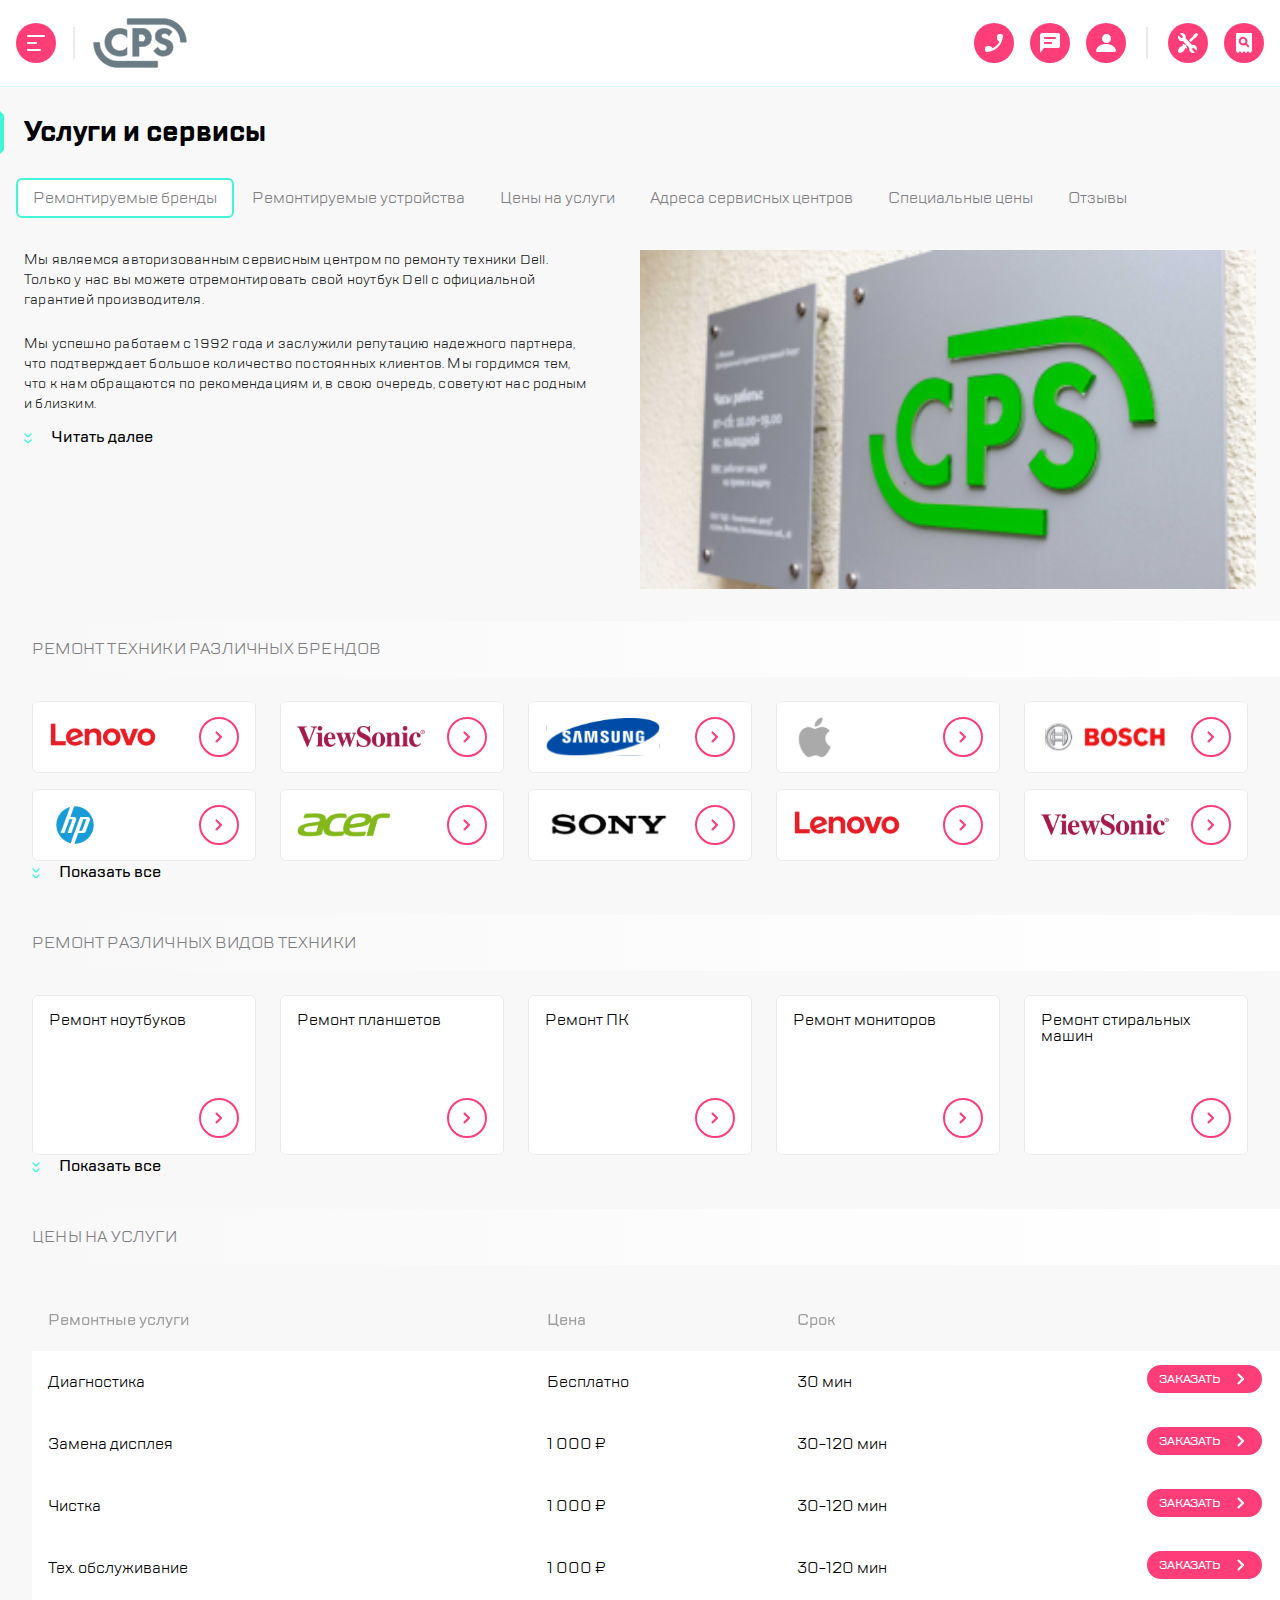
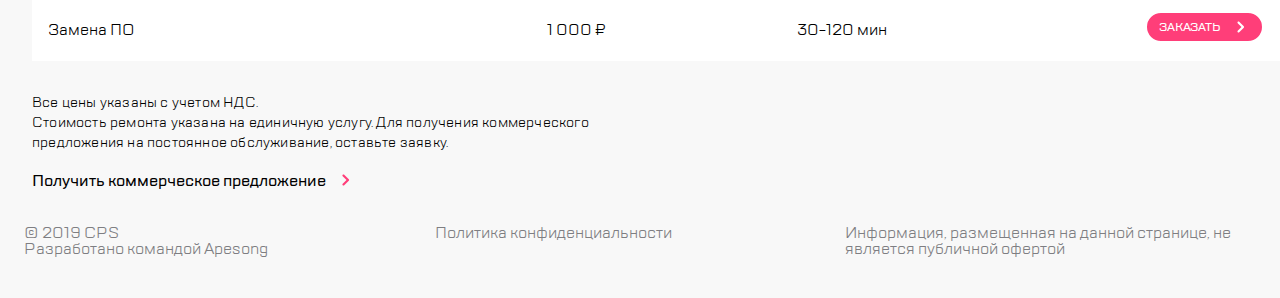
<file: index.html>
<!DOCTYPE html>
<html lang="en">
  <head>
    <meta charset="UTF-8">
    <meta name="viewport" content="width=device-width,initial-scale=1">
    <title>Document</title>
  <link href="style.css" rel="stylesheet"></head>
  <body>
    <div class="main-wrapper">
      <aside class="sidebar sidebar--hide">
      <header class="sidebar-header">
        <div class="sidebar-header__inner">
          <button class="sidebar-header__button sidebar-header__button-close button-menu button-menu--icon-cross" type="button"></button>
          <a><img class="sidebar-header__logo" href="#" width="96px" width="50px" src="img/logo.svg" alt="company logo">
          </a>
          <button class="sidebar-header__button button-menu button-menu--icon-plain-search" type="button"></button>
        </div>
      </header>
      <main class="sidebar-main">
        <ul class="sidebar-main__list">
          <li class="sidebar-main__item">
            <a class="sidebar-main__link sidebar-main__link--selected">Ремонт техники</a>
          </li>
          <li class="sidebar-main__item">
            <a class="sidebar-main__link">Услуги и сервисы</a>
          </li>
          <li class="sidebar-main__item">
            <a class="sidebar-main__link">Корпоративным клиентам</a>
          </li>
          <li class="sidebar-main__item">
            <a class="sidebar-main__link">Продавцам техники</a>
          </li>
          <li class="sidebar-main__item">
            <a class="sidebar-main__link">Партнерам</a>
          </li>
          <li class="sidebar-main__item">
            <a class="sidebar-main__link">Производителям</a>
          </li>
          <li class="sidebar-main__item">
            <a class="sidebar-main__link">Наши сервисные центры</a>
          </li>
          <li class="sidebar-main__item">
            <a class="sidebar-main__link">Контакты</a>
          </li>
        </ul>
      </main>
      <footer class="sidebar__sidebar-footer sidebar-footer">
        <div class="sidebar-footer__inner">
          <div class="sidebar-footer__contacts">
            <div class="sidebar-footer__button-group">
              <button class="sidebar-footer__button button-menu button-menu--icon-phone" type="button"></button>
              <button class="sidebar-footer__button button-menu button-menu--icon-message" type="button"></button>
              <button class="sidebar-footer__button button-menu button-menu--icon-contact" type="button"></button>
            </div>
            <div class="sidebar-footer__email">
              <a href="mailto:mail@cps.com">mail@cps.com</a>
            </div>
            <div class="sidebar-footer__phone">
              <a href="tel:+78008908900">8-800-890-89-00</a>
            </div>
          </div>
          <div class="lan-select">
            <div class="lan-select__form">
              <input class="lan-select__radiobox" type="radio" id="ru" name="lan_select" value="ru">
              <label class="lan-select__text" for="ru">RU</label>
              <input class="lan-select__radiobox" type="radio" id="en" name="lan_select" value="en">
              <label class="lan-select__text" for="en">EN</label>
              <input class="lan-select__radiobox" type="radio" id="ch" name="lan_select" value="ch">
              <label class="lan-select__text" for="ch">CH</label>
            </div>
          </div>
        </div>
      </footer>
      </aside>
      <aside class="popup popup-message popup-message--hide">
      <div class="popup__wrapper">
        <button class="button-menu button-menu--icon-cross popup__button-close" type="button"></button>
        <h2 class="highlighted-text popup__title">Обратная связь</h2>
        <form class="popup__form">
          <input type="text" name="firstName" class="popup__name-input" id="firstName" placeholder="Имя">
          <input type="tel" name="telNumber" class="popup__tel-input" id="telNumber" placeholder="Телефон">
          <input type="email" name="email" class="popup__email-input" id="email" placeholder="Электронная почта">
          <textarea name="textMessage" id="textMessage" class="popup__message-input" cols="5" placeholder="Сообщение"></textarea>
          <p class="popup__disclaimer">Нажимая “отправить”, вы даете согласие на
            <a href="#" class="popup__link">обработку персональных данных</a>
            и соглашаетесь с нашей
            <a href="#" class="popup__link">политикой конфиденциальности</a></p>
          <button type="submit" class="popup__button-submit elipse-button">ОТПРАВИТЬ</button>
        </form>
      </div>
      </aside>
      <aside class="popup popup-call popup-call--hide">
      <div class="popup__wrapper">
        <button class="button-menu button-menu--icon-cross popup__button-close" type="button"></button>
        <h2 class="highlighted-text popup__title">Заказать звонок</h2>
        <form class="popup__form">
          <input type="tel" name="telNumber" class="popup__tel-input" id="telNumber" placeholder="Телефон">
          <p class="popup__disclaimer">Нажимая “отправить”, вы даете согласие на
            <a href="#" class="popup__link">обработку персональных данных</a>
            и соглашаетесь с нашей
            <a href="#" class="popup__link">политикой конфиденциальности</a></p>
          <button type="submit" class="popup__button-submit elipse-button">ОТПРАВИТЬ</button>
        </form>
      </div>
      </aside>
      <div class="overlay"></div>
      <div class="main-content">
        <header class="header">
          <div class="header__inner">
          <button class="header__button button-menu button-menu--icon-burger" type="button"></button>
          <a href="#">
            <img class="header__logo" src="img/logo.svg" alt="Логотип CPS" width="96" height="50">
          </a>
          <div class="header__buttons-user">
            <button class="button-menu button-menu--icon-phone" type="button"></button>
            <button class="button-menu button-menu--icon-message" type="button"></button>
            <button class="button-menu button-menu--icon-contact" type="button"></button>
          </div>
          <div class="header__service-menu">
            <button class="button-menu button-menu--icon--service" type="button"></button>
            <button class="button-menu button-menu--icon--search" type="button"></button>
          </div>
          </div>
        </header>
        <main class="main">
          <header class="main__header main-header">
          <h1 class="main__title highlighted-text">Услуги и сервисы</h1>
          <div class="main-header__service-menu">
            Оставить заявку<button class="button-menu button-menu--icon--service" type="button"></button>
            Статус ремонта<button class="button-menu button-menu--icon--search" type="button"></button>
          </div>
          </header>
          <nav class="main__menu main-menu">
          <ul class="main-menu__list">
            <li class="main-menu__item">
              <a class="main-menu__link main-menu__link--active" href="#">Ремонтируемые бренды</a>
            </li>
            <li class="main-menu__item">
              <a class="main-menu__link" href="#">Ремонтируемые устройства</a>
            </li>
            <li class="main-menu__item">
              <a class="main-menu__link" href="#">Цены на услуги</a>
            </li>
            <li class="main-menu__item">
              <a class="main-menu__link" href="#">Адреса сервисных центров</a>
            </li>
            <li class="main-menu__item">
              <a class="main-menu__link" href="#">Специальные цены</a>
            </li>
            <li class="main-menu__item">
              <a class="main-menu__link" href="#">Отзывы</a>
            </li>
          </ul>
          </nav>
          <section class="about main__about">
          <div class="about__text-wrap">
            <div class="about__text about__text--preview">
              <p>
                Мы являемся авторизованным сервисным центром по ремонту техники
                Dell. Только у нас вы можете отремонтировать свой ноутбук Dell с
                официальной гарантией производителя.
              </p>
              <p>
                Мы успешно работаем с 1992 года и заслужили репутацию надежного
                партнера, что подтверждает большое количество постоянных
                клиентов. Мы гордимся тем, что к нам обращаются по рекомендациям
                и, в свою очередь, советуют нас родным и близким.
              </p>
            </div>

            <button class="about__button" type="button"> Читать далее </button>
          </div>
          <img class="about__image" src="img/main_img.png" alt="Картинка с логотипом">
          </section>
          <section class="main__section section">
          <div class="section__header">
            <h2 class="section__title">Ремонт техники различных брендов</h2>
          </div>
          <div class="section__body brand-slider">
            <ul class="brand-slider__list brand-slider__list--preview">
              <li class="brand-slider__item">
                <img src="img/lenovo.svg" alt="lenovo" width="108" height="32" class="brand-slider__image">
                <button class="brand-slider__button arrow-button"></button>
              </li>
              <li class="brand-slider__item">
                <img src="img/viewsonic.svg" alt="viewsonic" width="128" height="21" class="brand-slider__image">
                <button class="brand-slider__button arrow-button"></button>
              </li>
              <li class="brand-slider__item">
                <img src="img/samsung.svg" alt="samsung" width="116" height="38" class="brand-slider__image">
                <button class="brand-slider__button arrow-button"></button>
              </li>
              <li class="brand-slider__item">
                <img src="img/apple.svg" alt="apple" width="44" height="44" class="brand-slider__image">
                <button class="brand-slider__button arrow-button"></button>
              </li>
              <li class="brand-slider__item">
                <img src="img/bosh.svg" alt="bosh" width="128" height="28" class="brand-slider__image">
                <button class="brand-slider__button arrow-button"></button>
              </li>
              <li class="brand-slider__item">
                <img src="img/hp.svg" alt="bosh" width="52" height="52" class="brand-slider__image">
                <button class="brand-slider__button arrow-button"></button>
              </li>
              <li class="brand-slider__item">
                <img src="img/aser.svg" alt="acer" width="94" height="24" class="brand-slider__image">
                <button class="brand-slider__button arrow-button"></button>
              </li>
              <li class="brand-slider__item">
                <img src="img/sony.svg" alt="sony" width="128" height="25" class="brand-slider__image">
                <button class="brand-slider__button arrow-button"></button>
              </li>
              <li class="brand-slider__item">
                <img src="img/lenovo.svg" alt="lenovo" width="108" height="32" class="brand-slider__image">
                <button class="brand-slider__button arrow-button"></button>
              </li>
              <li class="brand-slider__item">
                <img src="img/viewsonic.svg" alt="viewsonic" width="128" height="21" class="brand-slider__image">
                <button class="brand-slider__button arrow-button"></button>
              </li>
              <li class="brand-slider__item">
                <img src="img/samsung.svg" alt="samsung" width="116" height="38" class="brand-slider__image">
                <button class="brand-slider__button arrow-button"></button>
              </li>
            </ul>
            
            <div class="brand-slider__pagination swiper-pagination" id="brandsPagination"></div>
            <button class="brand-slider__show-more-button">
              Показать все
            </button>
          </div>
          
          </section>
          <section class="main__section section">
          <div class="section__header">
            <h2 class="section__title">Ремонт различных видов техники</h2>
          </div>
          <div class="section__body type-slider">
            <ul class="type-slider__list type-slider__list--preview">
              <li class="type-slider__item">Ремонт ноутбуков
                <button class="type-slider__button arrow-button"></button></li>
              <li class="type-slider__item">Ремонт планшетов
                <button class="type-slider__button arrow-button"></button></li>
              <li class="type-slider__item">Ремонт ПК
                <button class="type-slider__button arrow-button"></button></li>
              <li class="type-slider__item">Ремонт мониторов
                <button class="type-slider__button arrow-button"></button></li>
              <li class="type-slider__item">Ремонт стиральных машин
                <button class="type-slider__button arrow-button"></button></li>
              <li class="type-slider__item">Ремонт кондиционеров
                <button class="type-slider__button arrow-button"></button></li>
            </ul>
            <div class="swiper-pagination" id="typesPagination"></div>
            <button class="type-slider__show-more-button">
              Показать все
            </button>
          </div>
          </section>
          <section class="main__section section">
          <header class="section__header">
            <h2 class="section__title h2">Цены на услуги</h2>
          </header>

          <div class="prices-body section__body">
            <div class="prices-body__wrapper">
              <table class="prices-body__table prices-table">

                <colgroup>
                  <col span="1" style="width: 40%;">
                  <col span="1" style="width: 20%;">
                  <col span="1" style="width: 20%;">
                  <col span="1" style="width: 20%;">
               </colgroup>

                <thead class="prices-table__head">
                  <tr class="prices-table__row">
                    <th class="prices-table__cell--gray prices-table__cell">Ремонтные услуги</th>
                    <th class="prices-table__cell--gray prices-table__cell">Цена</th>
                    <th class="prices-table__cell--gray prices-table__cell">Срок</th>
                    <th class="prices-table__cell--gray prices-table__cell"></th>
                  </tr>
                </thead>

                <tbody class="prices-table__body">
                  <tr class="prices-table__row">
                    <td class="prices-table__cell" data-label="Ремонтные услуги">
                      Диагностика
                    </td>
                    <td class="prices-table__cell" data-label="Цена">
                      Бесплатно
                    </td>
                    <td class="prices-table__cell" data-label="Срок">
                      30 мин
                    </td>
                    <td class="prices-table__cell" data-label="">
                      <a class="prices-table__button elipse-button" href="#">
                        Заказать
                      </a>
                    </td> </tr>
                  <tr class="prices-table__row">
                    <td class="prices-table__cell" data-label="Ремонтные услуги">
                      Замена дисплея
                    </td>
                    <td class="prices-table__cell" data-label="Цена">
                      1 000 ₽
                    </td>
                    <td class="prices-table__cell" data-label="Срок">
                      30-120 мин
                    </td>
                    <td class="prices-table__cell">
                      <a class="prices-table__button elipse-button" href="#">
                        Заказать
                      </a>
                    </td>
                  </tr>
                  <tr class="prices-table__row">
                    <td class="prices-table__cell" data-label="Ремонтные услуги">
                      Чистка
                    </td>
                    <td class="prices-table__cell" data-label="Цена">
                      1 000 ₽
                    </td>
                    <td class="prices-table__cell" data-label="Срок">
                      30-120 мин
                    </td>
                    <td class="prices-table__cell">
                      <a class="prices-table__button elipse-button" href="#">
                        Заказать
                      </a>
                    </td>
                  </tr>
                  <tr class="prices-table__row">
                    <td class="prices-table__cell" data-label="Ремонтные услуги">
                      Тех. обслуживание
                    </td>
                    <td class="prices-table__cell" data-label="Цена">
                      1 000 ₽
                    </td>
                    <td class="prices-table__cell" data-label="Срок">
                      30-120 мин
                    </td>
                    <td class="prices-table__cell">
                      <a class="prices-table__button elipse-button" href="#">
                        Заказать
                      </a>
                    </td>
                  </tr>
                  <tr class="prices-table__row">
                    <td class="prices-table__cell" data-label="Ремонтные услуги">
                      Замена ПО
                    </td>
                    <td class="prices-table__cell" data-label="Цена">
                      1 000 ₽
                    </td>
                    <td class="prices-table__cell" data-label="Срок">
                      30-120 мин
                    </td>
                    <td class="prices-table__cell">
                      <a class="prices-table__button elipse-button" href="#">
                        Заказать
                      </a>
                    </td>
                  </tr>
                </tbody>
              </table>

              <div class="pagination-slider" id="paginationSliderPrice"></div>

              <div class="prices-body__info">
                Все цены указаны с учетом НДС. <br>Стоимость ремонта указана на
                единичную услугу. Для получения коммерческого предложения на
                постоянное обслуживание, оставьте заявку.
              </div>

              <a class="prices-body__link" href="#">Получить коммерческое предложение</a>
            </div>
          </div>
          </section>

          <footer class="page-footer">
          <div class="page-footer__elem">© 2019 CPS<br>Разработано командой Apesong
          </div>
          <div class="page-footer__elem">Политика конфиденциальности</div>
          <div class="page-footer__elem">Информация, размещенная на данной странице, не является публичной
            офертой</div>
          </footer>
        </main>
      </div>
    </div>
    
  <script type="text/javascript" src="./js/bundle.js"></script></body>
</html>
</file>
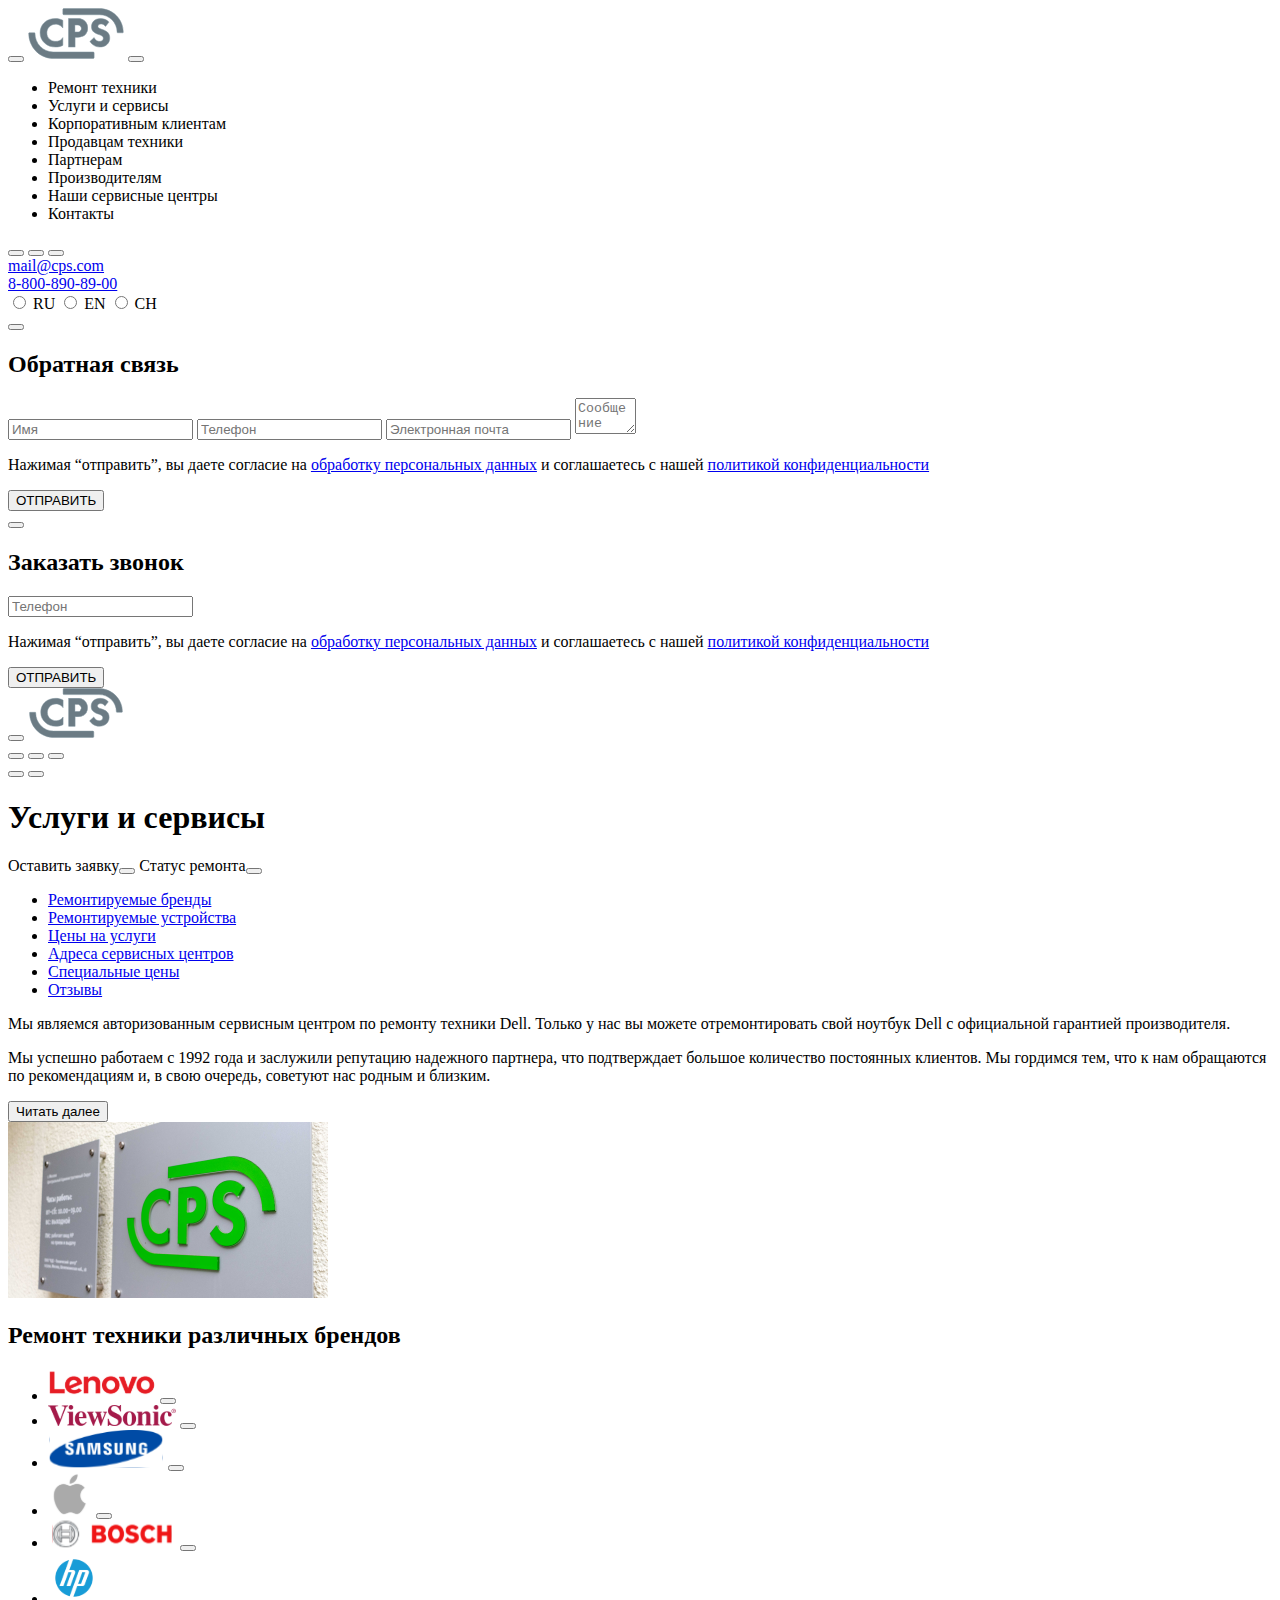
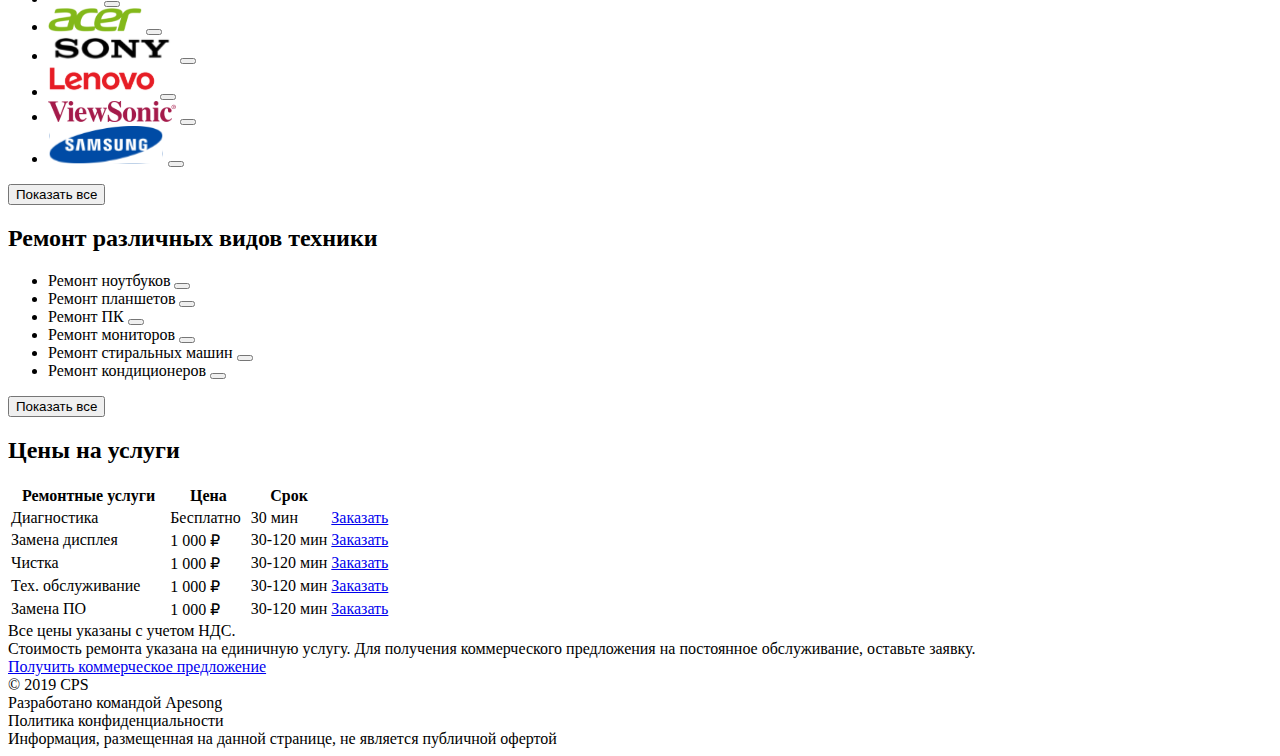
<file: src/index.html>
<!DOCTYPE html>
<html lang="en">
  <head>
    <meta charset="UTF-8" />
    <meta name="viewport" content="width=device-width, initial-scale=1.0" />
    <title>Document</title>
  </head>
  <body>
    <div class="main-wrapper">
      <aside class="sidebar sidebar--hide">
      <header class="sidebar-header">
        <div class="sidebar-header__inner">
          <button
            class="sidebar-header__button sidebar-header__button-close button-menu button-menu--icon-cross"
            type="button"
          ></button>
          <a
            ><img
              class="sidebar-header__logo"
              href="#"
              width="96px"
              width="50px"
              src="img/logo.svg"
              alt="company logo"
            />
          </a>
          <button
            class="sidebar-header__button button-menu button-menu--icon-plain-search"
            type="button"
          ></button>
        </div>
      </header>
      <main class="sidebar-main">
        <ul class="sidebar-main__list">
          <li class="sidebar-main__item">
            <a class="sidebar-main__link sidebar-main__link--selected">Ремонт техники</a>
          </li>
          <li class="sidebar-main__item">
            <a class="sidebar-main__link">Услуги и сервисы</a>
          </li>
          <li class="sidebar-main__item">
            <a class="sidebar-main__link">Корпоративным клиентам</a>
          </li>
          <li class="sidebar-main__item">
            <a class="sidebar-main__link">Продавцам техники</a>
          </li>
          <li class="sidebar-main__item">
            <a class="sidebar-main__link">Партнерам</a>
          </li>
          <li class="sidebar-main__item">
            <a class="sidebar-main__link">Производителям</a>
          </li>
          <li class="sidebar-main__item">
            <a class="sidebar-main__link">Наши сервисные центры</a>
          </li>
          <li class="sidebar-main__item">
            <a class="sidebar-main__link">Контакты</a>
          </li>
        </ul>
      </main>
      <footer class="sidebar__sidebar-footer sidebar-footer">
        <div class="sidebar-footer__inner">
          <div class="sidebar-footer__contacts">
            <div class="sidebar-footer__button-group">
              <button
                class="sidebar-footer__button button-menu button-menu--icon-phone"
                type="button"
              ></button>
              <button
                class="sidebar-footer__button button-menu button-menu--icon-message"
                type="button"
              ></button>
              <button
                class="sidebar-footer__button button-menu button-menu--icon-contact"
                type="button"
              ></button>
            </div>
            <div class="sidebar-footer__email">
              <a href="mailto:mail@cps.com">mail@cps.com</a>
            </div>
            <div class="sidebar-footer__phone">
              <a href="tel:+78008908900">8-800-890-89-00</a>
            </div>
          </div>
          <div class="lan-select">
            <div class="lan-select__form">
              <input
                class="lan-select__radiobox"
                type="radio"
                id="ru"
                name="lan_select"
                value="ru"
              />
              <label class="lan-select__text" for="ru">RU</label>
              <input
                class="lan-select__radiobox"
                type="radio"
                id="en"
                name="lan_select"
                value="en"
              />
              <label class="lan-select__text" for="en">EN</label>
              <input
                class="lan-select__radiobox"
                type="radio"
                id="ch"
                name="lan_select"
                value="ch"
              />
              <label class="lan-select__text" for="ch">CH</label>
            </div>
          </div>
        </div>
      </footer>
      </aside>
      <aside class="popup popup-message popup-message--hide">
      <div class="popup__wrapper">
        <button
          class="button-menu button-menu--icon-cross popup__button-close"
          type="button"
        ></button>
        <h2 class="highlighted-text popup__title">Обратная связь</h2>
        <form class="popup__form">
          <input
            type="text"
            name="firstName"
            class="popup__name-input"
            id="firstName"
            placeholder="Имя"
          />
          <input
            type="tel"
            name="telNumber"
            class="popup__tel-input"
            id="telNumber"
            placeholder="Телефон"
          />
          <input
            type="email"
            name="email"
            class="popup__email-input"
            id="email"
            placeholder="Электронная почта"
          />
          <textarea
            name="textMessage"
            id="textMessage"
            class="popup__message-input"
            cols="5"
            placeholder="Сообщение"
          ></textarea>
          <p class="popup__disclaimer"
            >Нажимая “отправить”, вы даете согласие на
            <a href="#" class="popup__link">обработку персональных данных</a>
            и соглашаетесь с нашей
            <a href="#" class="popup__link">политикой конфиденциальности</a></p
          >
          <button type="submit" class="popup__button-submit elipse-button"
            >ОТПРАВИТЬ</button
          >
        </form>
      </div>
      </aside>
      <aside class="popup popup-call popup-call--hide">
      <div class="popup__wrapper">
        <button
          class="button-menu button-menu--icon-cross popup__button-close"
          type="button"
        ></button>
        <h2 class="highlighted-text popup__title">Заказать звонок</h2>
        <form class="popup__form">
          <input
            type="tel"
            name="telNumber"
            class="popup__tel-input"
            id="telNumber"
            placeholder="Телефон"
          />
          <p class="popup__disclaimer"
            >Нажимая “отправить”, вы даете согласие на
            <a href="#" class="popup__link">обработку персональных данных</a>
            и соглашаетесь с нашей
            <a href="#" class="popup__link">политикой конфиденциальности</a></p
          >
          <button type="submit" class="popup__button-submit elipse-button"
            >ОТПРАВИТЬ</button
          >
        </form>
      </div>
      </aside>
      <div class="overlay"></div>
      <div class="main-content">
        <header class="header">
          <div class="header__inner">
          <button
            class="header__button button-menu button-menu--icon-burger"
            type="button"
          ></button>
          <a href="#">
            <img
              class="header__logo"
              src="img/logo.svg"
              alt="Логотип CPS"
              width="96"
              height="50"
            />
          </a>
          <div class="header__buttons-user">
            <button
              class="button-menu button-menu--icon-phone"
              type="button"
            ></button>
            <button
              class="button-menu button-menu--icon-message"
              type="button"
            ></button>
            <button
              class="button-menu button-menu--icon-contact"
              type="button"
            ></button>
          </div>
          <div class="header__service-menu">
            <button
              class="button-menu button-menu--icon--service"
              type="button"
            ></button>
            <button
              class="button-menu button-menu--icon--search"
              type="button"
            ></button>
          </div>
          </div>
        </header>
        <main class="main">
          <header class="main__header main-header">
          <h1 class="main__title highlighted-text">Услуги и сервисы</h1>
          <div class="main-header__service-menu">
            Оставить заявку<button
              class="button-menu button-menu--icon--service"
              type="button"
            ></button>
            Статус ремонта<button
              class="button-menu button-menu--icon--search"
              type="button"
            ></button>
          </div>
          </header>
          <nav class="main__menu main-menu">
          <ul class="main-menu__list">
            <li class="main-menu__item">
              <a class="main-menu__link main-menu__link--active" href="#">Ремонтируемые бренды</a>
            </li>
            <li class="main-menu__item">
              <a class="main-menu__link" href="#">Ремонтируемые устройства</a>
            </li>
            <li class="main-menu__item">
              <a class="main-menu__link" href="#">Цены на услуги</a>
            </li>
            <li class="main-menu__item">
              <a class="main-menu__link" href="#">Адреса сервисных центров</a>
            </li>
            <li class="main-menu__item">
              <a class="main-menu__link" href="#">Специальные цены</a>
            </li>
            <li class="main-menu__item">
              <a class="main-menu__link" href="#">Отзывы</a>
            </li>
          </ul>
          </nav>
          <section class="about main__about">
          <div class="about__text-wrap">
            <div class="about__text about__text--preview">
              <p>
                Мы являемся авторизованным сервисным центром по ремонту техники
                Dell. Только у нас вы можете отремонтировать свой ноутбук Dell с
                официальной гарантией производителя.
              </p>
              <p>
                Мы успешно работаем с 1992 года и заслужили репутацию надежного
                партнера, что подтверждает большое количество постоянных
                клиентов. Мы гордимся тем, что к нам обращаются по рекомендациям
                и, в свою очередь, советуют нас родным и близким.
              </p>
            </div>

            <button class="about__button" type="button"> Читать далее </button>
          </div>
          <img
            class="about__image"
            src="img/main_img.png"
            alt="Картинка с логотипом"
          />
          </section>
          <section class="main__section section">
          <div class="section__header">
            <h2 class="section__title">Ремонт техники различных брендов</h2>
          </div>
          <div class="section__body brand-slider">
            <ul class="brand-slider__list brand-slider__list--preview">
              <li class="brand-slider__item">
                <img
                  src="img/lenovo.svg"
                  alt="lenovo"
                  width="108"
                  height="32"
                  class="brand-slider__image"
                />
                <button class="brand-slider__button arrow-button"></button>
              </li>
              <li class="brand-slider__item">
                <img
                  src="img/viewsonic.svg"
                  alt="viewsonic"
                  width="128"
                  height="21"
                  class="brand-slider__image"
                />
                <button class="brand-slider__button arrow-button"></button>
              </li>
              <li class="brand-slider__item">
                <img
                  src="img/samsung.svg"
                  alt="samsung"
                  width="116"
                  height="38"
                  class="brand-slider__image"
                />
                <button class="brand-slider__button arrow-button"></button>
              </li>
              <li class="brand-slider__item">
                <img
                  src="img/apple.svg"
                  alt="apple"
                  width="44"
                  height="44"
                  class="brand-slider__image"
                />
                <button class="brand-slider__button arrow-button"></button>
              </li>
              <li class="brand-slider__item">
                <img
                  src="img/bosh.svg"
                  alt="bosh"
                  width="128"
                  height="28"
                  class="brand-slider__image"
                />
                <button class="brand-slider__button arrow-button"></button>
              </li>
              <li class="brand-slider__item">
                <img
                  src="img/hp.svg"
                  alt="bosh"
                  width="52"
                  height="52"
                  class="brand-slider__image"
                />
                <button class="brand-slider__button arrow-button"></button>
              </li>
              <li class="brand-slider__item">
                <img
                  src="img/aser.svg"
                  alt="acer"
                  width="94"
                  height="24"
                  class="brand-slider__image"
                />
                <button class="brand-slider__button arrow-button"></button>
              </li>
              <li class="brand-slider__item">
                <img
                  src="img/sony.svg"
                  alt="sony"
                  width="128"
                  height="25"
                  class="brand-slider__image"
                />
                <button class="brand-slider__button arrow-button"></button>
              </li>
              <li class="brand-slider__item">
                <img
                  src="img/lenovo.svg"
                  alt="lenovo"
                  width="108"
                  height="32"
                  class="brand-slider__image"
                />
                <button class="brand-slider__button arrow-button"></button>
              </li>
              <li class="brand-slider__item">
                <img
                  src="img/viewsonic.svg"
                  alt="viewsonic"
                  width="128"
                  height="21"
                  class="brand-slider__image"
                />
                <button class="brand-slider__button arrow-button"></button>
              </li>
              <li class="brand-slider__item">
                <img
                  src="img/samsung.svg"
                  alt="samsung"
                  width="116"
                  height="38"
                  class="brand-slider__image"
                />
                <button class="brand-slider__button arrow-button"></button>
              </li>
            </ul>
            <!-- <div class="brand-slider__pagination" id="brandsPagination"></div> -->
            <div class="brand-slider__pagination swiper-pagination" id="brandsPagination"></div>
            <button class="brand-slider__show-more-button">
              Показать все
            </button>
          </div>
          <!-- <div class="brand-slider__pagination " id="brandsPagination"></div> -->
          </section>
          <section class="main__section section">
          <div class="section__header">
            <h2 class="section__title">Ремонт различных видов техники</h2>
          </div>
          <div class="section__body type-slider">
            <ul class="type-slider__list type-slider__list--preview">
              <li class="type-slider__item"
                >Ремонт ноутбуков
                <button class="type-slider__button arrow-button"></button
              ></li>
              <li class="type-slider__item"
                >Ремонт планшетов
                <button class="type-slider__button arrow-button"></button
              ></li>
              <li class="type-slider__item"
                >Ремонт ПК
                <button class="type-slider__button arrow-button"></button
              ></li>
              <li class="type-slider__item"
                >Ремонт мониторов
                <button class="type-slider__button arrow-button"></button
              ></li>
              <li class="type-slider__item"
                >Ремонт стиральных машин
                <button class="type-slider__button arrow-button"></button
              ></li>
              <li class="type-slider__item"
                >Ремонт кондиционеров
                <button class="type-slider__button arrow-button"></button
              ></li>
            </ul>
            <div class="swiper-pagination" id="typesPagination"></div>
            <button class="type-slider__show-more-button">
              Показать все
            </button>
          </div>
          </section>
          <section class="main__section section">
          <header class="section__header">
            <h2 class="section__title h2">Цены на услуги</h2>
          </header>

          <div class="prices-body section__body">
            <div class="prices-body__wrapper">
              <table class="prices-body__table prices-table">

                <colgroup>
                  <col span="1" style="width: 40%;">
                  <col span="1" style="width: 20%;">
                  <col span="1" style="width: 20%;">
                  <col span="1" style="width: 20%;">
               </colgroup>

                <thead class="prices-table__head">
                  <tr class="prices-table__row">
                    <th class="prices-table__cell--gray prices-table__cell">Ремонтные услуги</th>
                    <th class="prices-table__cell--gray prices-table__cell">Цена</th>
                    <th class="prices-table__cell--gray prices-table__cell">Срок</th>
                    <th class="prices-table__cell--gray prices-table__cell"></th>
                  </tr>
                </thead>

                <tbody class="prices-table__body">
                  <tr class="prices-table__row">
                    <td
                      class="prices-table__cell"
                      data-label="Ремонтные услуги"
                    >
                      Диагностика
                    </td>
                    <td class="prices-table__cell" data-label="Цена">
                      Бесплатно
                    </td>
                    <td class="prices-table__cell" data-label="Срок">
                      30 мин
                    </td>
                    <td class="prices-table__cell" data-label="">
                      <a class="prices-table__button elipse-button" href="#">
                        Заказать
                      </a>
                    </td> </tr
                  ></tr class="prices-table__row">
                  <tr class="prices-table__row">
                    <td
                      class="prices-table__cell"
                      data-label="Ремонтные услуги"
                    >
                      Замена дисплея
                    </td>
                    <td class="prices-table__cell" data-label="Цена">
                      1 000 ₽
                    </td>
                    <td class="prices-table__cell" data-label="Срок">
                      30-120 мин
                    </td>
                    <td class="prices-table__cell">
                      <a class="prices-table__button elipse-button" href="#">
                        Заказать
                      </a>
                    </td>
                  </tr>
                  <tr class="prices-table__row">
                    <td
                      class="prices-table__cell"
                      data-label="Ремонтные услуги"
                    >
                      Чистка
                    </td>
                    <td class="prices-table__cell" data-label="Цена">
                      1 000 ₽
                    </td>
                    <td class="prices-table__cell" data-label="Срок">
                      30-120 мин
                    </td>
                    <td class="prices-table__cell">
                      <a class="prices-table__button elipse-button" href="#">
                        Заказать
                      </a>
                    </td>
                  </tr>
                  <tr class="prices-table__row">
                    <td
                      class="prices-table__cell"
                      data-label="Ремонтные услуги"
                    >
                      Тех. обслуживание
                    </td>
                    <td class="prices-table__cell" data-label="Цена">
                      1 000 ₽
                    </td>
                    <td class="prices-table__cell" data-label="Срок">
                      30-120 мин
                    </td>
                    <td class="prices-table__cell">
                      <a class="prices-table__button elipse-button" href="#">
                        Заказать
                      </a>
                    </td>
                  </tr>
                  <tr class="prices-table__row">
                    <td
                      class="prices-table__cell"
                      data-label="Ремонтные услуги"
                    >
                      Замена ПО
                    </td>
                    <td class="prices-table__cell" data-label="Цена">
                      1 000 ₽
                    </td>
                    <td class="prices-table__cell" data-label="Срок">
                      30-120 мин
                    </td>
                    <td class="prices-table__cell">
                      <a class="prices-table__button elipse-button" href="#">
                        Заказать
                      </a>
                    </td>
                  </tr>
                </tbody>
              </table>

              <div class="pagination-slider" id="paginationSliderPrice"></div>

              <div class="prices-body__info">
                Все цены указаны с учетом НДС. <br>Стоимость ремонта указана на
                единичную услугу. Для получения коммерческого предложения на
                постоянное обслуживание, оставьте заявку.
              </div>

              <a class="prices-body__link" href="#"
                >Получить коммерческое предложение</a
              >
            </div>
          </div>
          </section>

          <footer class="page-footer">
          <div class="page-footer__elem"
            >© 2019 CPS<br />Разработано командой Apesong
          </div>
          <div class="page-footer__elem">Политика конфиденциальности</div>
          <div class="page-footer__elem"
            >Информация, размещенная на данной странице, не является публичной
            офертой</div
          >
          </footer>
        </main>
      </div>
    </div>
    <!-- <script src="./js/index.js"></script> -->
  </body>
</html>
</file>
<file: style.css>
* {
  padding: 0;
  margin: 0;
  border: 0;
  box-sizing: border-box; }
  *:focus, *:active {
    outline: none; }

a {
  text-decoration: none;
  color: black; }
  a:hover {
    text-decoration: none; }
  a:focus, a:active {
    outline: none; }

nav,
footer,
header,
aside {
  display: block; }

html,
body {
  height: 100%;
  width: 100%;
  line-height: 1;
  font-size: 14px;
  -ms-text-size-adjust: 100%;
  -moz-text-size-adjust: 100%;
  -webkit-text-size-adjust: 100%; }

input,
button,
textarea {
  font-family: inherit; }
  input::-ms-clear,
  button::-ms-clear,
  textarea::-ms-clear {
    display: none; }

button {
  cursor: pointer; }
  button::-moz-focus-inner {
    padding: 0;
    border: 0; }

ul li {
  list-style: none; }

img {
  vertical-align: top; }

h1,
h2,
h3,
h4,
h5,
h6 {
  font-size: inherit;
  font-weight: inherit; }

@font-face {
  font-family: "TT Lakes";
  src: url(./fonts/TTLakes-Regular.woff2) format("woff2");
  font-weight: 400;
  font-style: normal;
  font-display: swap; }

@font-face {
  font-family: "TT Lakes";
  src: url(./fonts/TTLakes-Medium.woff2) format("woff2");
  font-weight: 700;
  font-style: normal;
  font-display: swap; }

@font-face {
  font-family: "TT Lakes";
  src: url(./fonts/TTLakes-Bold.woff2) format("woff2");
  font-weight: 900;
  font-style: normal;
  font-display: swap; }

body {
  position: relative;
  font-family: 'TT Lakes', sans-serif;
  font-size: 16px;
  background-color: #f8f8f8;
  margin-inline: 0; }
  @media (min-width: 1440px) {
    body {
      max-width: 1440px;
      margin-inline: auto; } }

p:not(:last-child) {
  margin-bottom: 24px; }

.highlighted-text {
  font-size: 28px;
  font-weight: 900;
  line-height: 35px;
  border: 4px solid transparent;
  border-left-color: #41f6d7;
  padding-left: 12px;
  margin-left: -16px; }

.header__inner {
  background-color: #ffffff;
  padding: 18px 16px;
  display: flex;
  align-items: center;
  border-bottom: 1px solid #d9fff5; }

.header__logo {
  height: 50px;
  margin-left: 16px; }

.header__buttons-user {
  display: none; }

.header__service-menu {
  margin-left: auto;
  display: flex;
  align-items: center;
  gap: 16px; }

.header__service-menu::before {
  content: '';
  display: inline-block;
  border-radius: 1px;
  width: 2px;
  height: 32px;
  background: #eaeaea;
  margin-right: 4px; }

@media screen and (min-width: 768px) {
  .header__buttons-user {
    display: flex;
    margin-left: auto;
    gap: 16px; }
  .header__service-menu {
    margin-left: 20px; }
  .header__button {
    margin-right: 20px;
    position: relative; } }

@media screen and (min-width: 1366px) {
  .header {
    display: none; }
  .header__service-menu {
    margin-left: auto; } }

.button-menu {
  cursor: pointer;
  border-radius: 50%;
  min-width: 40px;
  min-height: 40px;
  background-color: #ff3e79;
  background-repeat: no-repeat;
  background-position: center; }
  .button-menu--icon-burger {
    background-image: url(./static/burger-button.svg); }
  .button-menu--icon--service {
    background-image: url(./static/service-button.svg); }
  .button-menu--icon--search {
    background-image: url(./static/search-button.svg); }
  .button-menu--icon-plain-search {
    background-image: url(./static/plain-search.svg); }
  .button-menu--icon-phone {
    background-image: url(./static/call-button.svg); }
  .button-menu--icon-message {
    background-image: url(./static/message-button.svg); }
  .button-menu--icon-contact {
    background-image: url(./static/user-button.svg); }
  .button-menu--icon-cross {
    background-image: url(./static/cross-button.svg); }
  @media screen and (min-width: 768px) {
    .button-menu--icon-burger::after {
      content: '';
      display: block;
      height: 32px;
      position: absolute;
      right: -20px;
      top: 50%;
      translate: -50% -50%;
      width: 2px;
      background: #eaeaea; } }

.arrow-button {
  display: flex;
  border: 2px solid #ff3e79;
  border-radius: 50%;
  justify-content: center;
  align-items: center;
  height: 40px;
  width: 40px;
  background-color: #ffffff;
  background-image: url(./static/dropdown.svg);
  background-repeat: no-repeat;
  background-position: center center; }
  .arrow-button:hover {
    border-color: #ffffff;
    background-color: #ff3e79;
    background-image: url(./static/dropdown-white.svg); }

.main {
  background-color: #f8f8f8; }
  .main__title {
    margin-bottom: 0; }
  .main__header {
    padding-top: 24px;
    padding-inline: 16px; }
  .main__menu {
    padding-top: 24px;
    padding-inline: 16px; }
  .main__section {
    padding-left: 32px; }
  @media screen and (min-width: 768px) {
    .main__title {
      padding-left: 20px;
      margin-left: -24px; }
    .main__about {
      margin-top: 32px;
      padding-inline: 24px; }
    .main__header {
      padding-inline: 24px; } }
  @media screen and (min-width: 1366px) {
    .main__title {
      padding-left: 32px;
      margin-left: -32px;
      margin-top: 0; }
    .main__about {
      margin-top: 8px;
      padding-left: 32px; }
    .main__header {
      padding-top: 42px;
      padding-inline: 32px; }
    .main__menu {
      padding-top: 8px;
      padding-inline: 32px; } }

.main-header__service-menu {
  display: none; }

@media screen and (min-width: 1366px) {
  .main-header .header {
    display: none; }
  .main-header__service-menu {
    margin-left: auto;
    display: flex;
    align-items: center;
    gap: 16px; }
  .main-header {
    display: flex;
    align-items: center; } }

.main-menu {
  position: relative; }
  .main-menu__list {
    display: flex;
    gap: 1px;
    overflow: scroll;
    scrollbar-width: none; }
  .main-menu__item {
    flex-shrink: 0; }
  .main-menu__link {
    padding: 6px 15px;
    display: inline-block;
    border: 2px solid transparent;
    box-sizing: border-box;
    line-height: 1.5;
    color: #7e7e82;
    border-radius: 6px; }
    .main-menu__link:hover, .main-menu__link--active {
      border-color: #41f6d7;
      background-color: #fff; }
  @media screen and (min-width: 1366px) {
    .main-menu__list {
      overflow: visible;
      flex-wrap: wrap;
      padding: 0; }
    .main-menu__link {
      padding-inline: 22px;
      box-sizing: border-box; } }

.about__text {
  font-size: 14px;
  margin-left: 16px;
  margin-right: 16px;
  margin-top: 24px;
  line-height: 18px;
  color: #7e7e82;
  overflow: hidden;
  letter-spacing: 0.2px;
  color: #1b1c21; }

.about__text--preview {
  overflow: hidden;
  height: 54px; }

.about__button {
  font-size: 16px;
  font-weight: 700;
  margin-left: 16px;
  margin-top: 16px;
  background-color: #f8f8f8; }
  .about__button::before {
    display: inline-block;
    content: '';
    background: url(./static/expand.svg) no-repeat;
    vertical-align: middle;
    height: 10px;
    width: 8px;
    margin-right: 16px; }
  .about__button--reversed::before {
    transform: rotate(180deg); }

.about__image {
  width: 100%;
  margin-top: 16px;
  margin-bottom: 24px; }

@media screen and (min-width: 768px) {
  .about {
    display: flex;
    gap: 48px; }
    .about__text {
      margin: 0;
      line-height: 20px; }
    .about__text--preview {
      overflow: hidden;
      height: 160px; }
    .about__image {
      margin-top: 0;
      min-height: 208px;
      min-width: 50%;
      object-fit: contain;
      margin-bottom: 0; }
    .about__button {
      margin-left: 0; } }

.sidebar {
  position: fixed;
  display: flex;
  flex-direction: column;
  height: 100vh;
  width: 100vw;
  box-shadow: 16px 0px 52px 0px #0e185033;
  padding: 18px 16px;
  background: white;
  z-index: 801; }
  .sidebar__sidebar-footer {
    margin-top: auto; }
  .sidebar--hide {
    display: none; }
  @media (min-width: 768px) {
    .sidebar {
      position: fixed;
      width: 320px; } }
  @media (min-width: 1366px) {
    .sidebar {
      float: left;
      height: 100%;
      width: 320px;
      padding: 18px 16px;
      background: white;
      box-shadow: none;
      padding-block: 30px; }
      .sidebar__sidebar-footer {
        margin-top: auto; }
      .sidebar--hide {
        display: flex; } }

.overlay {
  position: fixed;
  top: 0;
  left: 0;
  width: 100vw;
  height: 100vh;
  background-color: rgba(255, 255, 255, 0.996);
  visibility: hidden;
  opacity: 0;
  transition: visibility 0s, opacity 0.3s linear;
  pointer-events: none; }
  .overlay--modal {
    visibility: visible;
    z-index: 850;
    opacity: 1;
    pointer-events: auto; }
  .overlay--menu {
    visibility: visible;
    z-index: 800;
    opacity: 1;
    pointer-events: auto; }

.sidebar-header__inner {
  display: flex;
  align-items: center; }

.sidebar-header__logo {
  height: 50px;
  cursor: pointer;
  margin-left: 16px;
  margin-right: auto; }
  @media screen and (min-width: 768px) {
    .sidebar-header__logo {
      margin-left: 36px; } }
  @media screen and (min-width: 1336px) {
    .sidebar-header__logo {
      margin-left: 0; } }

.sidebar-header .sidebar-header__button.button-menu.button-menu--icon-plain-search {
  margin-left: auto; }

@media screen and (min-width: 1336px) {
  .sidebar-header__button-close {
    display: none; } }

.sidebar-footer__inner {
  display: flex;
  flex-direction: column; }

.sidebar-footer__button {
  margin-right: 16px; }

.sidebar-footer__email {
  margin-top: 16px; }

.sidebar-footer__phone {
  margin-top: 12px;
  font-weight: 900;
  font-size: 24px;
  letter-spacing: 0.6px; }

.lan-select__radiobox {
  display: none; }

.lan-select__text {
  margin-right: 7px; }

.lan-select__text:hover {
  opacity: 0.5;
  transition: 0.5s;
  cursor: pointer; }

.lan-select__form {
  display: flex;
  margin-top: 8px;
  margin-bottom: 14px; }

.lan-select__form .lan-select__radiobox:checked + .lan-select__text {
  opacity: 0.5;
  transition: 1s; }

.section {
  background-color: #f8f8f8; }
  .section__body {
    margin-top: 16px; }
    @media screen and (min-width: 768px) {
      .section__body {
        margin-top: 24px; } }
  .section__header {
    display: flex;
    align-items: center;
    background: linear-gradient(to right, #f8f8f8, #fff);
    color: #7e7e82;
    font-size: 16px;
    line-height: 24px;
    padding-block: 16px;
    text-transform: uppercase;
    letter-spacing: 0.2px;
    margin-top: 0; }
    @media screen and (min-width: 768px) {
      .section__header {
        margin-top: 32px; } }
  .section__title {
    font-size: 16px; }

.brand-slider {
  overflow: hidden; }
  .brand-slider__list {
    display: flex; }
  .brand-slider__item {
    width: 240px;
    flex-shrink: 0;
    min-height: 72px;
    border: 1px solid #eaeaea;
    display: flex;
    justify-content: right;
    background-color: #fff;
    border-radius: 6px; }
  .brand-slider__image {
    align-self: center;
    margin-right: auto;
    margin-left: 16px; }
  .brand-slider__show-more-button {
    display: inline-block;
    font-size: 16px;
    font-weight: 700;
    visibility: hidden; }
    @media screen and (min-width: 768px) {
      .brand-slider__show-more-button {
        visibility: visible;
        color: black;
        background: none; }
        .brand-slider__show-more-button::before {
          display: inline-block;
          content: '';
          background: url(./static/expand.svg) no-repeat;
          vertical-align: middle;
          height: 10px;
          width: 8px;
          margin-right: 16px; }
        .brand-slider__show-more-button--reversed::before {
          transform: rotate(180deg); } }
  .brand-slider__button {
    margin-right: 16px;
    align-self: center; }
  @media screen and (min-width: 768px) {
    .brand-slider__list {
      flex-wrap: wrap;
      row-gap: 16px;
      -moz-column-gap: 24px;
           column-gap: 24px; }
      .brand-slider__list--preview {
        overflow: hidden;
        height: 160px; }
    .brand-slider__item {
      max-width: 224px; } }
  @media screen and (min-width: 1366px) {
    .brand-slider__item {
      max-width: 240px; }
    .brand-slider__list {
      -moz-column-gap: 32px;
           column-gap: 32px; } }

.swiper-pagination {
  position: relative;
  margin-top: 16px; }

.type-slider {
  overflow: hidden; }
  .type-slider__list {
    display: flex; }
  .type-slider__item {
    padding: 16px;
    width: 240px;
    height: 160px;
    flex-shrink: 0;
    border: 1px solid #eaeaea;
    display: flex;
    flex-direction: column;
    justify-content: space-between;
    background-color: #fff;
    border-radius: 6px; }
  .type-slider__button {
    align-self: flex-end; }
  .type-slider__show-more-button {
    display: inline-block;
    font-size: 16px;
    font-weight: 700;
    visibility: hidden; }
    @media screen and (min-width: 768px) {
      .type-slider__show-more-button {
        visibility: visible;
        color: black;
        background: none; }
        .type-slider__show-more-button::before {
          display: inline-block;
          content: '';
          background: url(./static/expand.svg) no-repeat;
          vertical-align: middle;
          height: 10px;
          width: 8px;
          margin-right: 16px; }
        .type-slider__show-more-button--reversed::before {
          transform: rotate(180deg); } }
  @media screen and (min-width: 768px) {
    .type-slider__list {
      flex-wrap: wrap;
      row-gap: 16px;
      -moz-column-gap: 24px;
           column-gap: 24px; }
      .type-slider__list--preview {
        overflow: hidden;
        height: 160px; }
    .type-slider__item {
      max-width: 224px; } }
  @media screen and (min-width: 1366px) {
    .type-slider__item {
      max-width: 240px; }
    .type-slider__list {
      -moz-column-gap: 32px;
           column-gap: 32px; } }

.service-slider {
  overflow: hidden; }
  .service-slider__list {
    display: flex;
    flex-direction: column;
    background-color: #ffffff;
    padding-inline: 24px; }
  .service-slider__item {
    display: grid;
    grid-template-columns: 2fr 1fr 1fr 1fr;
    height: 64px;
    align-items: center; }
  .service-slider__button {
    justify-self: right; }

.elipse-button {
  display: flex;
  border: 2px solid #ffffff;
  border-radius: 16px;
  justify-content: left;
  padding-left: 12px;
  align-items: center;
  height: 32px;
  width: 119px;
  color: #ffffff;
  background-color: #ff3e79;
  background-image: url(./static/dropdown-white.svg);
  background-repeat: no-repeat;
  background-position: 90px center; }
  .elipse-button:hover {
    color: #ff3e79;
    border-color: #ff3e79;
    background-color: #ffffff;
    background-image: url(./static/dropdown.svg); }

@media (min-width: 1366px) {
  .main-content {
    max-width: calc(100vw - 320px);
    margin-left: 320px;
    display: flex;
    justify-content: center;
    align-items: center; } }

.sidebar-main__list {
  display: flex;
  flex-direction: column;
  gap: 32px;
  align-items: flex-start;
  margin-top: 20px; }
  @media screen and (min-width: 768px) {
    .sidebar-main__list {
      margin-top: 46px; } }
  @media (min-width: 1366px) {
    .sidebar-main__list {
      margin-top: 38px; } }

.sidebar-main__link {
  font-size: 16px;
  color: black;
  line-height: 16px; }
  .sidebar-main__link::before {
    content: '';
    position: relative;
    align-self: center;
    left: -24px;
    height: 32px;
    border: 4px solid transparent; }
  .sidebar-main__link:hover {
    cursor: pointer;
    color: #7e7e82; }
    .sidebar-main__link:hover::before {
      border-left-color: #41f6d7; }
  .sidebar-main__link--selected {
    color: #7e7e82;
    border: 4px solid transparent;
    border-left-color: #41f6d7;
    padding-left: 12px;
    margin-left: -16px; }

.popup {
  position: fixed;
  height: 100vh;
  width: 100vw;
  right: 0;
  box-shadow: 16px 0px 52px 0px #0e185033;
  padding: 24px 16px;
  background: white;
  z-index: 1000; }
  .popup__title {
    margin-top: 40px; }
    @media (min-width: 768px) {
      .popup__title {
        margin-top: 0;
        padding-left: 32px;
        margin-left: -32px; } }
  .popup__form {
    margin-top: 24px;
    display: flex;
    flex-direction: column;
    gap: 16px; }
  .popup__wrapper {
    display: flex;
    flex-direction: column; }
  .popup__button-submit {
    align-self: flex-end; }
  .popup__button-close {
    align-self: flex-start; }
    @media (min-width: 768px) {
      .popup__button-close {
        position: absolute;
        left: -75px; } }
  .popup__name-input, .popup__tel-input, .popup__email-input, .popup__message-input {
    background: #ffffff;
    padding: 12px 16px;
    border: 1px solid #eaeaea;
    border-radius: 10px; }
  .popup__disclaimer {
    line-height: 16px;
    font-size: 14px;
    margin-bottom: 0; }
  .popup__link {
    color: #ff3e79; }
  @media (min-width: 768px) {
    .popup {
      width: 440px;
      padding: 40px 32px; } }

.popup-message--hide {
  display: none; }

.popup-call--hide {
  display: none; }

.page-footer {
  display: flex;
  flex-direction: row;
  padding: 32px 24px 41px 24px;
  width: 100%;
  color: #7e7e82; }
  .page-footer__elem {
    width: calc(100% / 3);
    word-wrap: break-word; }

.prices-body {
  overflow: hidden;
  position: relative; }
  .prices-body__wrapper {
    width: 100%;
    border-collapse: collapse;
    overflow: hidden;
    position: relative; }
  .prices-body__info {
    width: 100%;
    margin-top: 32px;
    font-size: 14px;
    line-height: 20px;
    letter-spacing: 0.2px;
    text-align: left; }
    @media screen and (min-width: 768px) {
      .prices-body__info {
        width: 50%; } }
  .prices-body__link {
    position: relative;
    display: inline-flex;
    align-items: center;
    font-weight: 700;
    margin-top: 16px;
    line-height: 24px; }
    .prices-body__link::after {
      content: url(./static/dropdown.svg);
      position: relative;
      left: 16px;
      vertical-align: middle; }

.prices-table {
  width: 100%;
  display: block;
  overflow: hidden;
  margin-right: -24px; }
  .prices-table__row {
    background-color: #ffffff;
    display: flex;
    flex-direction: column;
    justify-content: space-between;
    min-width: 260px;
    min-height: 200px;
    padding: 16px;
    padding-top: 32px;
    position: relative;
    margin: 0; }
  .prices-table__cell {
    border-radius: 6px;
    display: block;
    position: relative; }
    .prices-table__cell:last-child {
      font-weight: 700;
      letter-spacing: -0.15px;
      font-size: 12px;
      text-transform: uppercase;
      padding: 0;
      position: absolute;
      bottom: 16px;
      right: 16px; }
    .prices-table__cell--gray {
      color: #7e7e82;
      opacity: 0.7218; }
    .prices-table__cell::before {
      content: attr(data-label);
      color: #7e7e82;
      position: absolute;
      bottom: 20px;
      padding-top: 16px; }
      .prices-table__cell::before:nth-child(3) {
        white-space: nowrap; }
      @media screen and (min-width: 768px) {
        .prices-table__cell::before {
          display: none; } }
  .prices-table__body {
    border-radius: 6px;
    display: flex;
    flex-wrap: nowrap; }
  .prices-table__head {
    display: none; }
  @media screen and (min-width: 768px) {
    .prices-table {
      display: table;
      border-collapse: separate;
      border-spacing: 0; }
      .prices-table__row {
        display: table-row;
        width: 100%;
        height: auto;
        position: relative;
        background-color: transparent;
        text-align: left; }
      .prices-table__body {
        display: table-row-group;
        background-color: #ffffff;
        border-radius: 6px;
        padding-inline: 23px; }
      .prices-table__head {
        display: table-header-group; }
      .prices-table__cell {
        display: table-cell;
        position: relative;
        border-radius: 0;
        text-align: left;
        padding: 23px 16px;
        height: 56px; }
        .prices-table__cell:last-child {
          padding: 0;
          position: relative;
          bottom: 0;
          right: 0;
          display: flex;
          justify-content: right;
          align-items: center;
          margin-right: 16px; } }

.swiper-pagination,
.pagination-slider {
  align-items: center;
  display: flex;
  gap: 12px;
  justify-content: center;
  margin-top: 16px; }
  @media screen and (min-width: 768px) {
    .swiper-pagination,
    .pagination-slider {
      display: none; } }

.swiper-pagination-bullet {
  background-color: #ddd;
  border-radius: 50%;
  height: 12px;
  width: 12px; }
  .swiper-pagination-bullet-active {
    background-color: #b5b6bc; }


/*# sourceMappingURL=style.css.map*/
</file>
